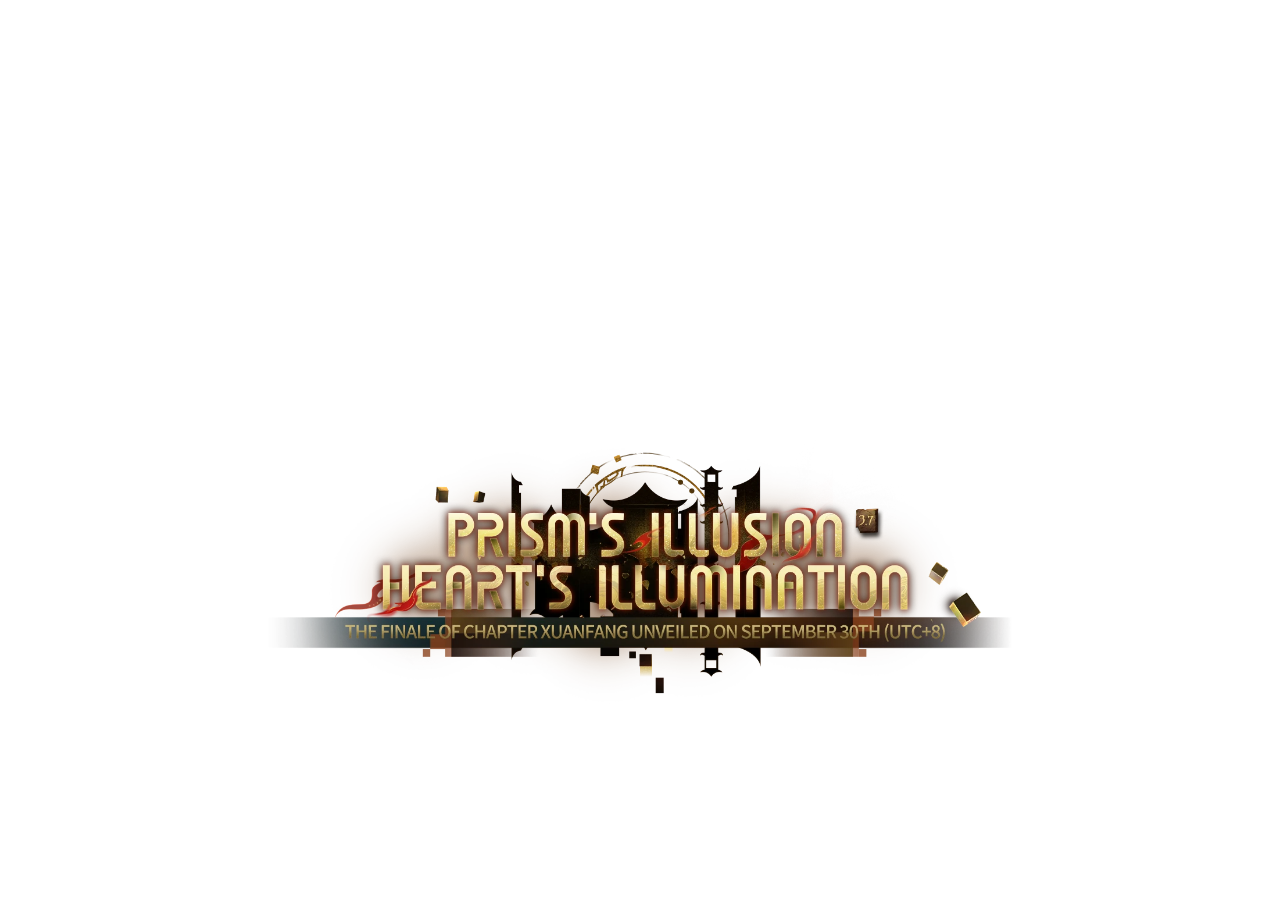
<file: index.html>
<!DOCTYPE html>
<html lang="en">
<head>
    <meta charset="UTF-8">
    <meta name="viewport" content="width=device-width, initial-scale=1.0">
    <title>Remake wuwa page</title>
    <link rel="stylesheet" href="styles.css">
</head>
<body>

<div class="scroll-container">  
    
    <div class="scroll-track">
        <div class="hero-container page">

           
            <video autoplay loop muted playsinline class="bg-video">
                <source src="sources/bg2-video.mp4" type="video/mp4">
            </video>
    
            
            <div class="hero-content">
               <img src="sources/main title.webp" class="hero-title-img animate-me">
            </div>
        </div>
        <div class="page">
        <h1>Page 2: WuWa Maybe</h1>
        </div>
    </div>
</div>
<script src="script.js"></script>
</body>
</html>
</file>
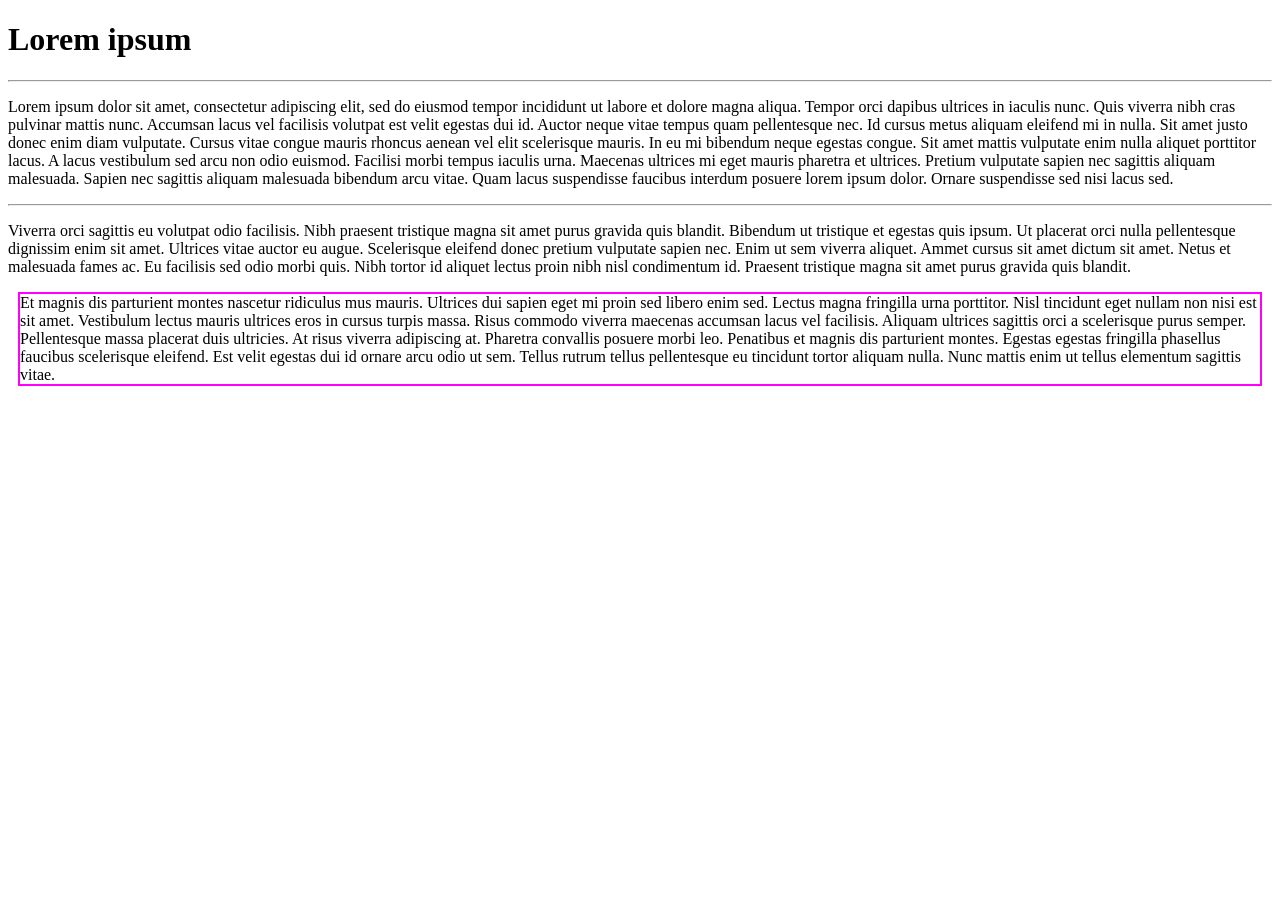
<file: loren-ipsum/index.html>
<!DOCTYPE html>
<html lang="en">
<link rel="stylesheet" href="styles.css">
<body>
  <h1>Lorem ipsum</h1>
  <hr>
  <p>Lorem ipsum dolor sit amet, consectetur adipiscing elit, sed do eiusmod tempor incididunt ut labore et dolore magna aliqua. Tempor orci dapibus ultrices in iaculis nunc. Quis viverra nibh cras pulvinar mattis nunc. Accumsan lacus vel facilisis volutpat est velit egestas dui id. Auctor neque vitae tempus quam pellentesque nec. Id cursus metus aliquam eleifend mi in nulla. Sit amet justo donec enim diam vulputate. Cursus vitae congue mauris rhoncus aenean vel elit scelerisque mauris. In eu mi bibendum neque egestas congue. Sit amet mattis vulputate enim nulla aliquet porttitor lacus. A lacus vestibulum sed arcu non odio euismod. Facilisi morbi tempus iaculis urna. Maecenas ultrices mi eget mauris pharetra et ultrices. Pretium vulputate sapien nec sagittis aliquam malesuada. Sapien nec sagittis aliquam malesuada bibendum arcu vitae. Quam lacus suspendisse faucibus interdum posuere lorem ipsum dolor. Ornare suspendisse sed nisi lacus sed.</p>
  <hr>
  <p>Viverra orci sagittis eu volutpat odio facilisis. Nibh praesent tristique magna sit amet purus gravida quis blandit. Bibendum ut tristique et egestas quis ipsum. Ut placerat orci nulla pellentesque dignissim enim sit amet. Ultrices vitae auctor eu augue. Scelerisque eleifend donec pretium vulputate sapien nec. Enim ut sem viverra aliquet. Ammet cursus sit amet dictum sit amet. Netus et malesuada fames ac. Eu facilisis sed odio morbi quis. Nibh tortor id aliquet lectus proin nibh nisl condimentum id. Praesent tristique magna sit amet purus gravida quis blandit.</p>

<p class="border">Et magnis dis parturient montes nascetur ridiculus mus mauris. Ultrices dui sapien eget mi proin sed libero enim sed. Lectus magna fringilla urna porttitor. Nisl tincidunt eget nullam non nisi est sit amet. Vestibulum lectus mauris ultrices eros in cursus turpis massa. Risus commodo viverra maecenas accumsan lacus vel facilisis. Aliquam ultrices sagittis orci a scelerisque purus semper. Pellentesque massa placerat duis ultricies. At risus viverra adipiscing at. Pharetra convallis posuere morbi leo. Penatibus et magnis dis parturient montes. Egestas egestas fringilla phasellus faucibus scelerisque eleifend. Est velit egestas dui id ornare arcu odio ut sem. Tellus rutrum tellus pellentesque eu tincidunt tortor aliquam nulla. Nunc mattis enim ut tellus elementum sagittis vitae.</p>

</body>
</html>
</file>
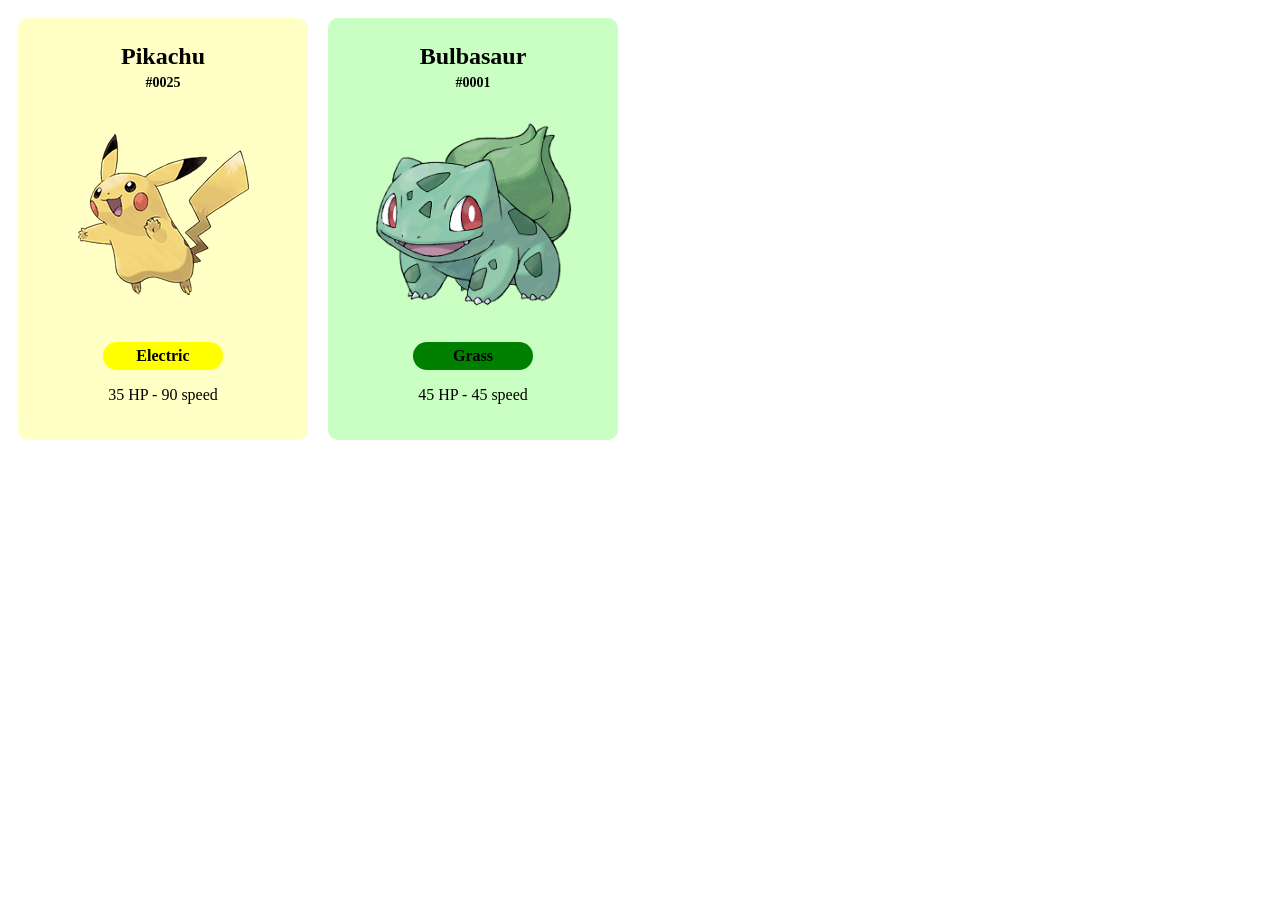
<file: pokemon/index.html>
<!DOCTYPE html>
<html lang="en">
<link rel="stylesheet" href="styles.css">
<body>
    <div class="pokemonkaart achtergrond-geel">
        <h1>Pikachu</h1>
        <h4>#0025</h4>
        <p><img src="image/025.png"></p>
        <p class="type1">Electric</p>
        <p>35 HP - 90 speed</p>
    </div>
    <div class="pokemonkaart achtergrond-groen">
        <h1>Bulbasaur</h1>
        <h4>#0001</h4>
        <p><img src="image/001.png"></p>
        <p class="type2">Grass</p>
        <p>45 HP - 45 speed</p>
    </div>
</body>
</html>
</file>
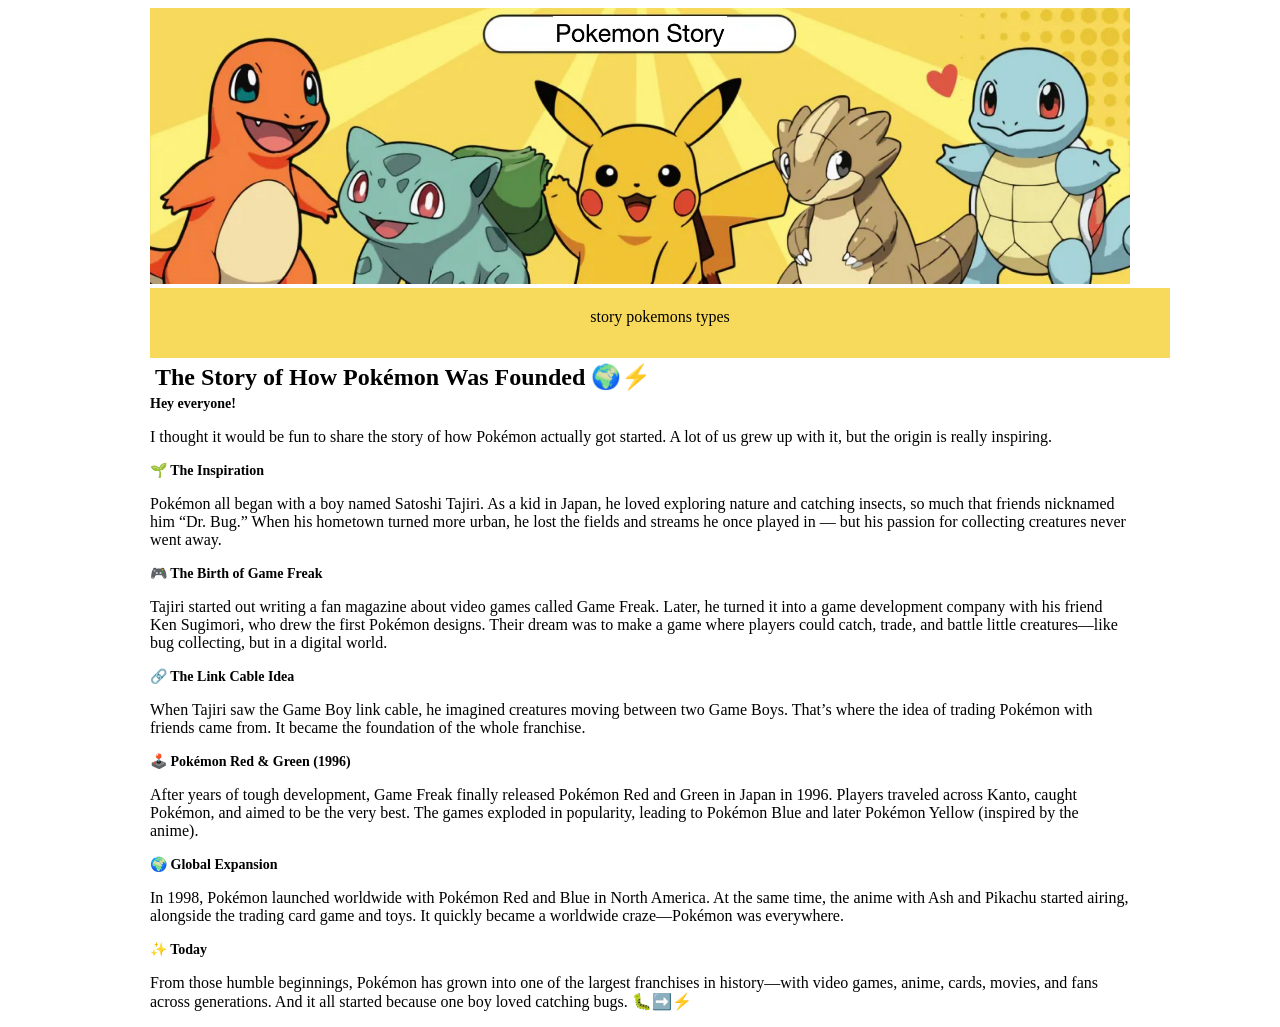
<file: story/index.html>
<!DOCTYPE html>
<html lang="en">
<head>
    <meta charset="UTF-8">
    <title>Pokemon Story</title>
    <link rel="stylesheet" href="styles.css">
</head>
<body>

 <img src="images/banner.png" id="banner">
    
<div class="rechthoek, achtergrond-geel" id="banner">
    
<div class="balk">
<a href="index.html">story</a>
<a href="pokemons.html">pokemons</a>
<a href="types.html">types</a>
</div>
</div>
    
<h1>The Story of
How Pokémon Was Founded 🌍⚡
</h1>
    
<h2>Hey everyone!</h2>
    
<p> I thought it would be fun to share the story of how Pokémon actually got started. A lot of us grew up with it, but the origin is really inspiring.</p>
    
<h2>🌱 The Inspiration</h2>
    
<p>Pokémon all began with a boy named Satoshi Tajiri. As a kid in Japan, he loved exploring nature and catching insects, so much that friends nicknamed him “Dr. Bug.” When his hometown turned more urban, he lost the fields and streams he once played in — but his passion for collecting creatures never went away.</p>
    
<h2>🎮 The Birth of Game Freak</h2>
    
<p>Tajiri started out writing a fan magazine about video games called Game Freak. Later, he turned it into a game development company with his friend Ken Sugimori, who drew the first Pokémon designs. Their dream was to make a game where players could catch, trade, and battle little creatures—like bug collecting, but in a digital world.</p>
    
<h2>🔗 The Link Cable Idea</h2>
    
<p>When Tajiri saw the Game Boy link cable, he imagined creatures moving between two Game Boys. That’s where the idea of trading Pokémon with friends came from. It became the foundation of the whole franchise.</p>
    
<h2>🕹️ Pokémon Red & Green (1996)</h2>
    
<p>After years of tough development, Game Freak finally released Pokémon Red and Green in Japan in 1996. Players traveled across Kanto, caught Pokémon, and aimed to be the very best. The games exploded in popularity, leading to Pokémon Blue and later Pokémon Yellow (inspired by the anime).</p>
    
<h2>🌍 Global Expansion</h2>
    
<p>In 1998, Pokémon launched worldwide with Pokémon Red and Blue in North America. At the same time, the anime with Ash and Pikachu started airing, alongside the trading card game and toys. It quickly became a worldwide craze—Pokémon was everywhere.</p>
    
<h2>✨ Today</h2>
    
<p>From those humble beginnings, Pokémon has grown into one of the largest franchises in history—with video games, anime, cards, movies, and fans across generations. And it all started because one boy loved catching bugs. 🐛➡️⚡</p>

</body>
</html>
</file>
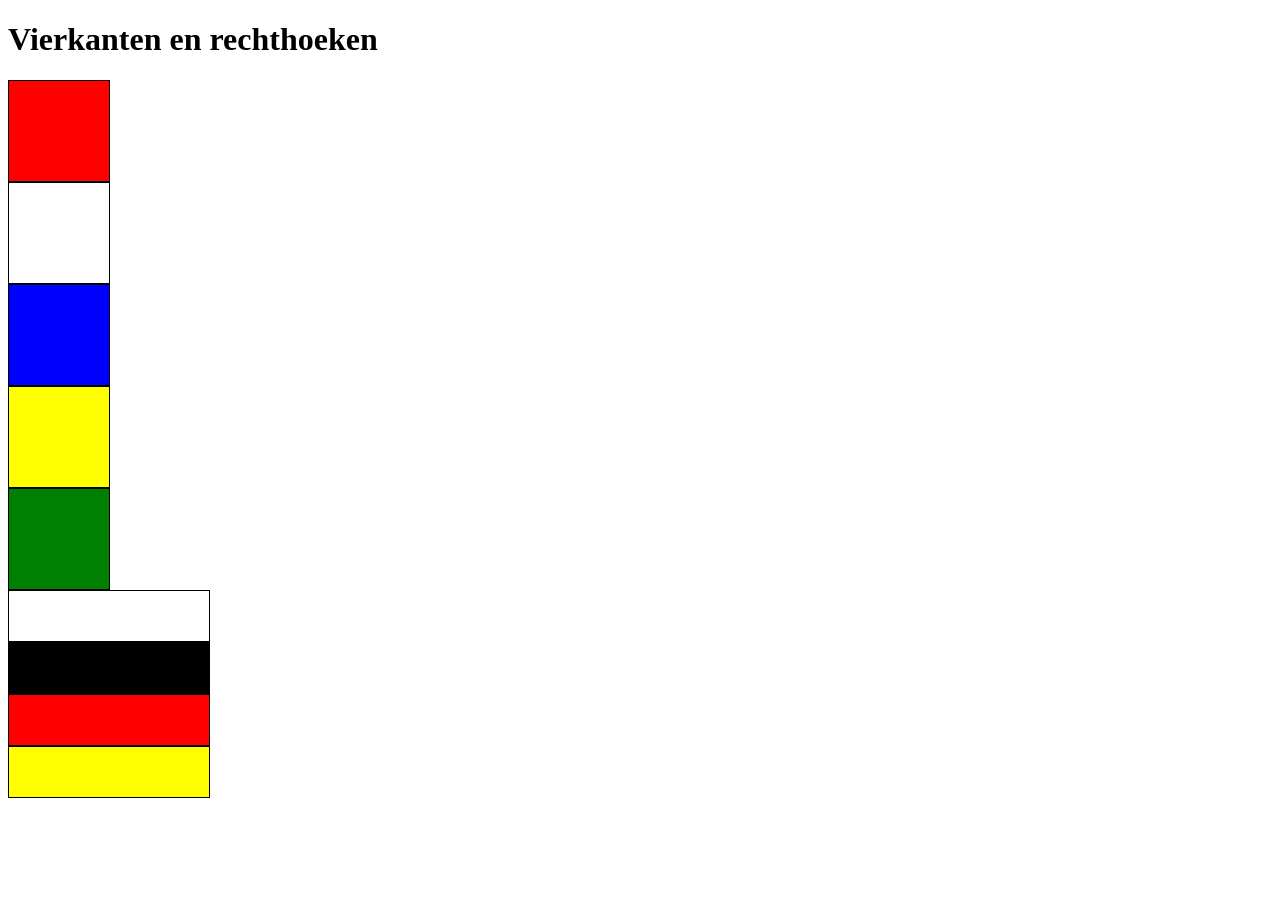
<file: vierkanten/index.html>
<!DOCTYPE html>
<html>
<head>
    <title>Vierkanten en rechthoeken</title>
    <link rel="stylesheet" href="styles.css">
</head>
  
<body>

    <h1>Vierkanten en rechthoeken</h1>
  
    <div class="vierkant rood"></div>
    <div class="vierkant"></div>
    <div class="vierkant blauw"></div>
    <div class="vierkant geel"></div>
    <div class="vierkant groen"></div>
    <div class="rechthoek"></div>
    <div class="rechthoek zwart"></div>
    <div class="rechthoek rood"></div>
    <div class="rechthoek geel"></div>
  
</body>
</html>
</file>
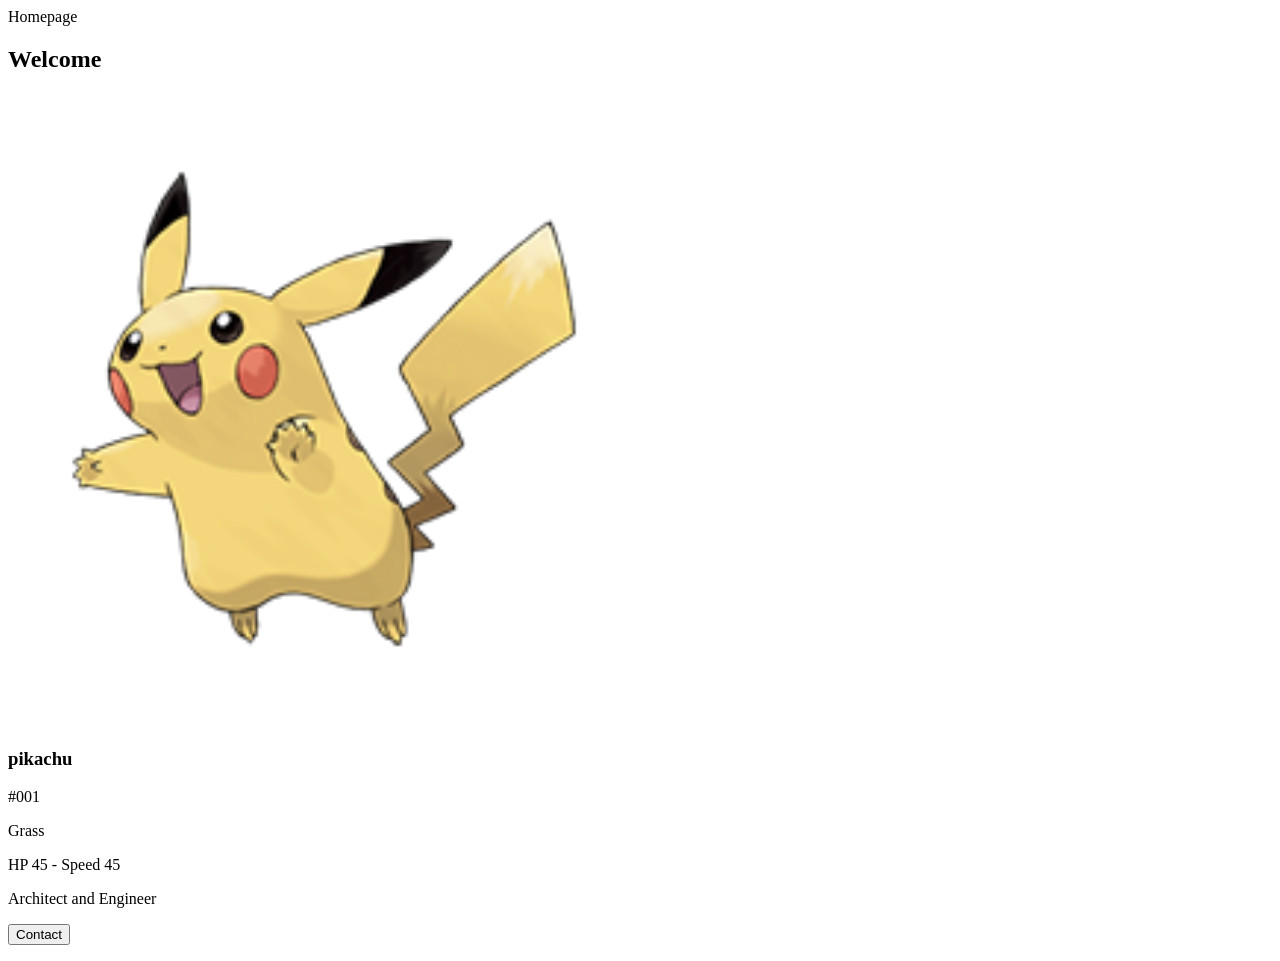
<file: w3css/index.html>
<!DOCTYPE html>
<html>
  <head>
      <title>W3.CSS</title>
      <meta name="viewport" content="width=device-width, initial-scale=1">
      <link rel="stylesheet" href="https://www.w3schools.com/w3css/6/w3.css">
      </head>
    <body>

      <div class="w3-bar w3-orange">
        <div class="w3-bar-item">Homepage</div>
      </div>

<div class="w3-container">
     <h2>Welcome</h2>
  <div class="w3-align-center">
          <div class="w3-card-4">
          <img src="images/025.png" alt="Avatar" style="width:50%">
               <div class="w3-container">
               <h3>pikachu</h3>
                <p class="w3-text-gray">#001</p>
                <p class="w3-button w3-yellow w3-round-xxlarge">Grass</p>
                <p>HP 45 - Speed  45</p>
            <p>Architect and Engineer</p>
         <p><button class="w3-button w3-black">Contact</button></p>
          </div>
                </div>

  </div>
</div>

  </body>
</html>
</file>
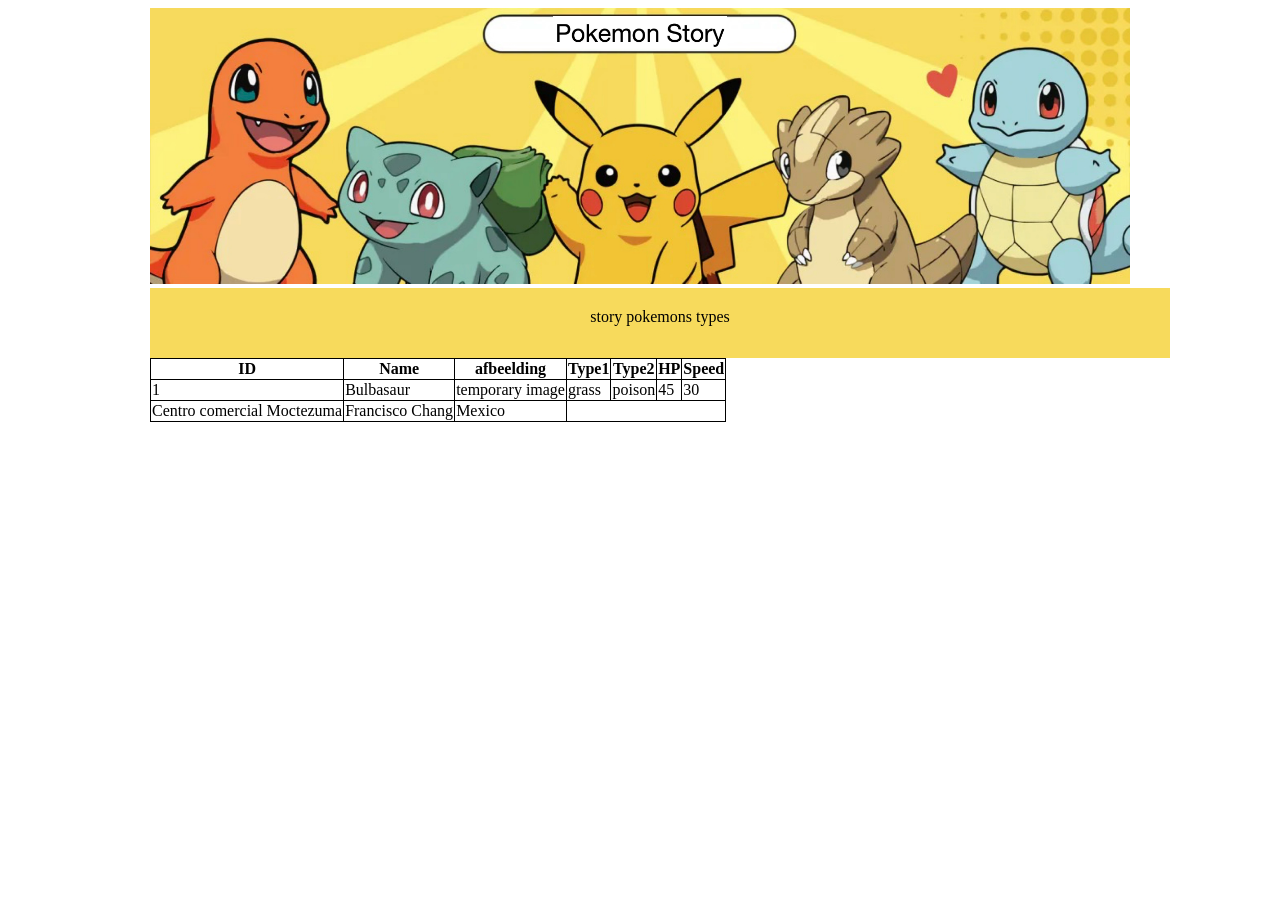
<file: story/pokemons.html>
<!DOCTYPE html>
<html>
  <head>
      <title>Pokemons</title>
      <meta charset="UTF-8">
      <meta name="viewport" content="width=device-width, initial-scale=1">
      <link rel="stylesheet" href="styles.css">
      </head>
    <body>
      
 <img src="images/banner.png" id="banner">
    
<div class="rechthoek, achtergrond-geel" id="banner">
    
<div class="balk">
<a href="index.html">story</a>
<a href="pokemons.html">pokemons</a>
<a href="types.html">types</a>
</div>
</div>
      
      <table>
  <tr>
    <th>ID</th>
    <th>Name</th>
    <th>afbeelding</th>
     <th>Type1</th>
     <th>Type2</th>
     <th>HP</th>
     <th>Speed</th>
  </tr>
  <tr>
    <td>1</td>
    <td>Bulbasaur</td>
    <td>temporary image</td>
    <td>grass</td>
    <td>poison</td>
    <td>45</td>
    <td>30</td>
  </tr>
  <tr>
    <td>Centro comercial Moctezuma</td>
    <td>Francisco Chang</td>
    <td>Mexico</td>
  </tr>
</table>
      
  </body>
</html>
</file>
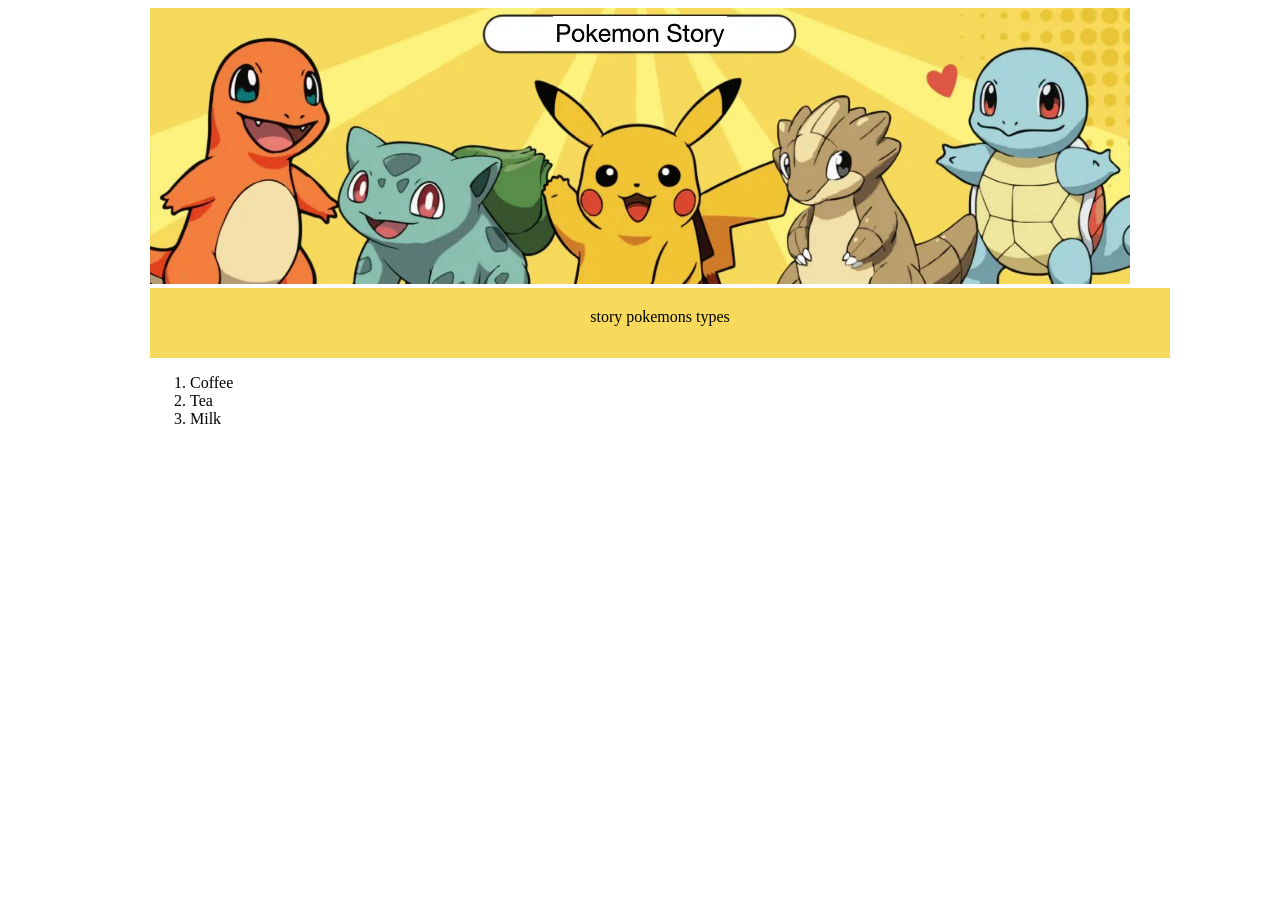
<file: story/types.html>
<!DOCTYPE html>
<html>
  <head>
      <title>Pokemons</title>
      <meta charset="UTF-8">
      <meta name="viewport" content="width=device-width, initial-scale=1">
      <link rel="stylesheet" href="styles.css">
      </head>
    <body>
      
 <img src="images/banner.png" id="banner">
    
<div class="rechthoek, achtergrond-geel" id="banner">
    
<div class="balk">
<a href="index.html">story</a>
<a href="pokemons.html">pokemons</a>
<a href="types.html">types</a>
</div>
</div>
      
      <ol>
  <li>Coffee</li>
  <li>Tea</li>
  <li>Milk</li>
</ol>
  </body>
</html>
</file>
<file: styles.css>
/* 1. Reset rules: Clears default browser gaps/margins */
       html, body {
           margin: 0;
           padding: 0;
           width: 100%;
           height: 100%;
           overflow: hidden; /* Stops accidental browser scrolling bars */
        }
        * {
            margin: 0;
            padding: 0;
            box-sizing: border-box;
        }

        /* 2. Main screen container: Sets the height to fill 100% of the screen */
        .scroll-container{
             width: 100%;
             height: 100vh;
             overflow: hidden;
        }
        .scroll-track{
             width: 100%;
             height: 100%;
             transition: transform 1.2s cubic-bezier(0.25, 1, 0.5, 1);
        }

        .page{
             width: 100%;
             height: 100vh;
             scroll-snap-align: start;
        }

        .hero-container {
            position: relative;
            width: 100%;
            height: 100%;
            overflow: hidden;
            font-family: 'Verdana', sans-serif;
        }

        /* 3. The Video layer: Forces the video to stretch behind the text */
        .bg-video {
            position: absolute;
            top: 0;
            left: 0;
            width: 100%;
            height: 100%;
            object-fit: cover; /* Keeps characters from stretching weirdly */
            z-index: -1; /* Pushes video to the absolute bottom layer */
        }

        /* 4. The Content layer: Centers text right over the top of the playing video */
        .hero-content {
            position: relative;
            z-index: 1;        /* Pulls text forward so you can read it */
            height: 100%;
            display: flex;
            flex-direction: column;
            justify-content: center;
            align-items: center;
            color: white;      /* Makes text white */
            text-align: center;
            padding: 20px;
        }

        /* Styling for your big title text */
        .hero-content h1 {
            font-size: 2.5rem;
            letter-spacing: 2px;
            margin-bottom: 10px;
            text-transform: uppercase;
        }

        /* Styling for your smaller date description text */
        .hero-content p {
            font-size: 1rem;
            color: #cccccc; /* Off-white color for subheadings */
            letter-spacing: 1px;
        }
        .hero-title-img {
            max-width: 60%;  /* Keeps it from hitting the edges of the phone screen */
            height: auto; /* Keeps the shape perfectly proportional */
            opacity: 0;
            transform: translateY(7.813rem);
            transition: opacity 1.2s ease-out, transform 1.2s cubic-bezier(0.25, 1, 0.5, 1); 
        }
        .hero-title-img.active{
             opacity: 1 !important;
             transform: translateY(7.5rem) !important;
        }
/* This applies only to computers and larger screens */
     @media (min-width: 1100px) {
        .hero-title-img {
            transform: translateY(400px); /* Keeps the image down like that if you are on PC */
    }
}
</file>
<file: loren-ipsum/styles.css>
.border {
  border: 2px solid fuchsia;
  margin: 10px
}
hr {
  color: fuchsia;
}
</file>
<file: pokemon/styles.css>
* {
    font-family: verdana;
}



.pokemonkaart {
    border: 0px;
    border-radius: 10px;
    padding: 20px;
    margin: 10px;
    width: 250px;
    float: left;
}

.pokemonkaart * {
    text-align: center;
}
.achtergrond-geel {
    background-color: rgba(255, 255, 198, 1);
}

.achtergrond-groen {
    background-color: rgba(202, 255, 196, 1); 
}

h1 {
    font-size: 24px;
    margin: 5px;
    /* text-align: center; */
}

h4 {
    font-size: 14px;
    color: black;
    margin: 0 0 10px 0;
    /* text-align: center; */
}

img {
    width: 215px;
}

.type1 {
    font-weight: bold;
    color: black;
    background-color: yellow;
    padding: 5px 10px;
    border-radius: 20px;
    margin: 10px auto;
    width: 100px
}

.type2 {
    font-weight: bold;
    color: black;
    background-color: green;
    padding: 5px 10px;
    border-radius: 20px;
    margin: 10px auto;
    width: 100px
}

p {
    /* text-align: center; */ 
}
</file>
<file: story/styles.css>
* {
	font-family: verdana;
}
a:any-link {
	text-decoration-line: none;
	color: black;
}
body {
	max-width: 980px;
	margin-left: auto;
	margin-right: auto;
}
body#background {
	background-image: url("img/001.png");
	background-position: center;
	background-repeat: no-repeat;
}
#banner {
	width: 100%;
}

.rechthoek{
  width: 980px;
  height: 50px;
  border: 0px solid black;
  padding: 10px;
}

.rood{
  background-color: red;
}

.pokemonkaart {
    border: 0px;
    border-radius: 10px;
    padding: 20px;
    margin: 10px;
    width: 250px;
    float: left;
}

.pokemonkaart * {
    text-align: center;
}
.achtergrond-geel {
    background-color: rgb(247,218,92);
	height: 30px;
	padding: 20px;
}

.achtergrond-groen {
    background-color: rgba(202, 255, 196, 1); 
}

h1 {
    font-size: 24px;
    margin: 5px;
	font-weight: bold;
    /* text-align: center; */
}

h2 {
    font-size: 14px;
    color: black;
    margin: 0 0 10px 0;
	font-weight: bold;
    /* text-align: center; */
}

.type1 {
    font-weight: bold;
    color: black;
    background-color: yellow;
    padding: 5px 10px;
    border-radius: 20px;
    margin: 10px auto;
    width: 100px
}

.type2 {
    font-weight: bold;
    color: black;
    background-color: green;
    padding: 5px 10px;
    border-radius: 20px;
    margin: 10px auto;
    width: 100px
}

p {
    text-align: left;
}

.balk {
	text-align: center;
}

table, th, td {
  border: 1px solid black;
  border-collapse: collapse;
}
</file>
<file: vierkanten/styles.css>
.vierkant{
  width: 100px;
  height: 100px;
  border: 1px solid black;
}

.rood{
  background-color: red;
}

.geel{
   background-color: yellow;
}

.blauw{
   background-color: blue;
}

.groen{
   background-color: green;
}

.zwart{
   background-color: black;
}

.rechthoek{
  width: 200px;
  height: 50px;
  border: 1px solid black;
}
</file>
